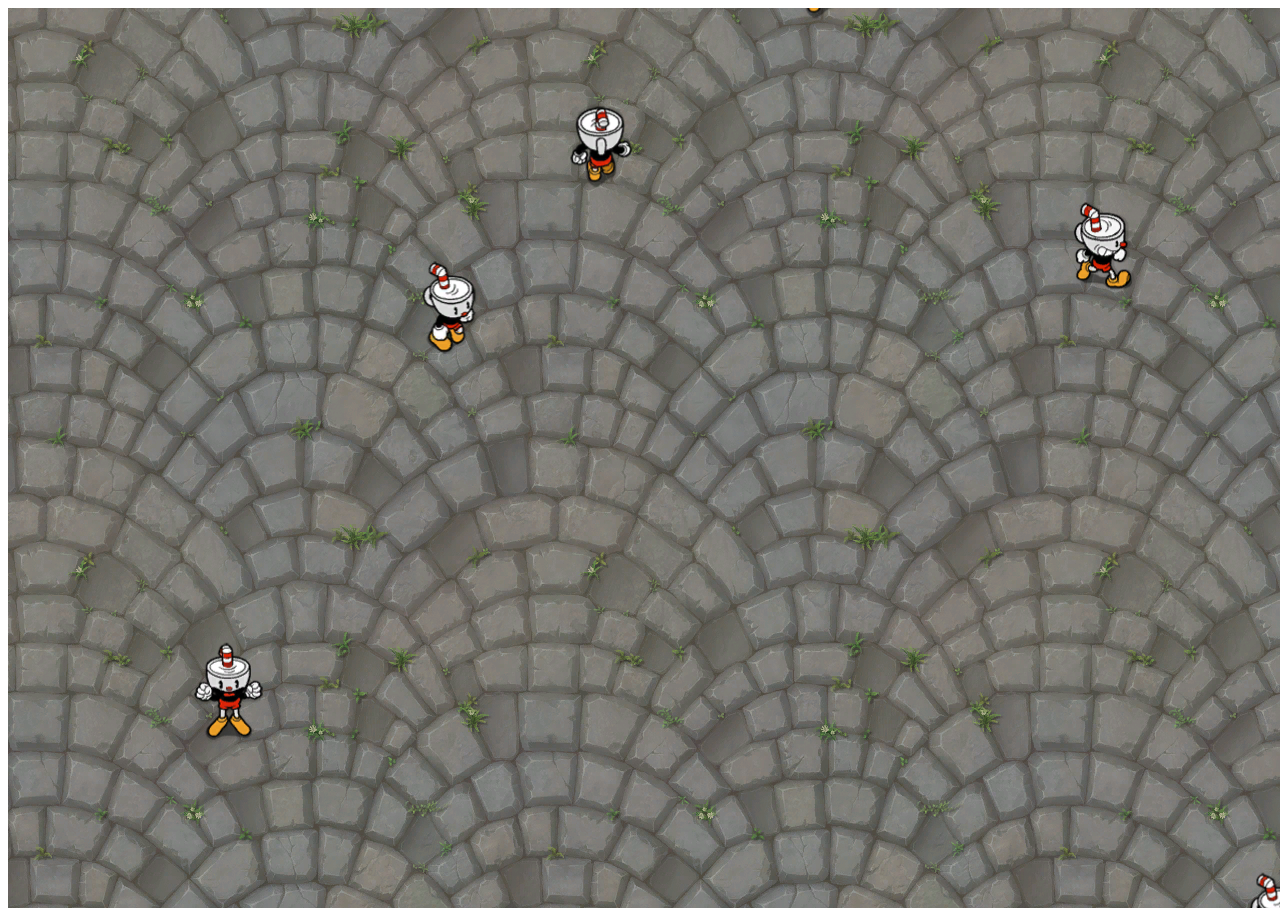
<file: 1_mugman_screenSaver/index.html>
<!DOCTYPE html>
<html lang="en">
<head>
	<meta charset="UTF-8">
	<meta name="biewport" content="width=device-width, initial-scale=1.0">
	<title>canvas experiments</title>
	<link rel="stylesheet" href="style.css">
</head>

<body>
	
	<div class="floor"><div>
	<canvas id="canvas1"></canvas>
	<script src="script.js"></script>
	
</body>
</html>
</file>
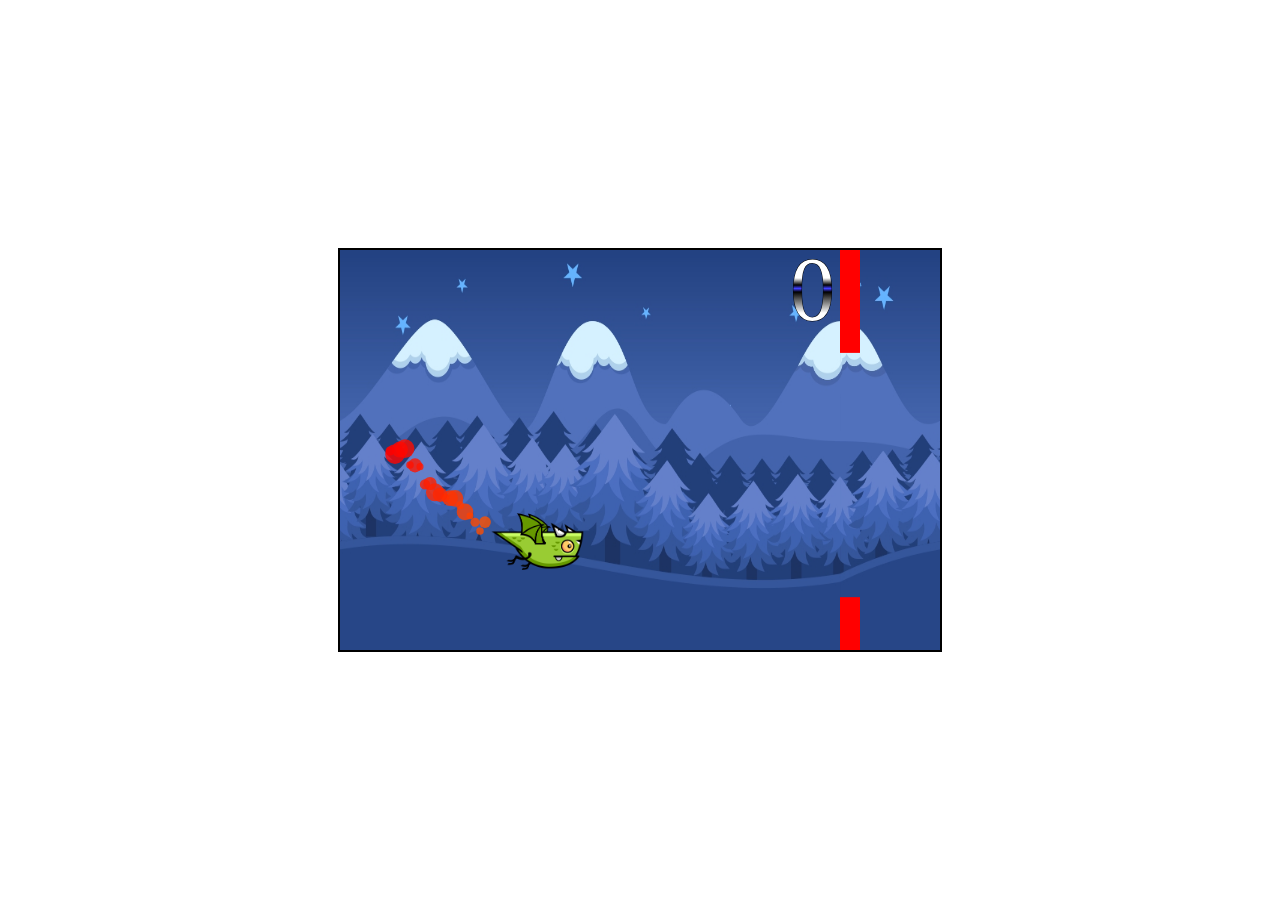
<file: 3_flappyDragon/index.html>
<!DOCTYPE html>
<html lang="en">
<head>
	<meta charset="UTF-8">
	<meta name="biewport" content="width=device-width, initial-scale=1.0">
	<title>Flappy Bird</title>
	<link rel="stylesheet" href="style.css">
</head>

<body>
	<canvas id="canvas1" width="600" height="400"></canvas>
	
	
	<script src="bird.js"></script>
	<script src="particles.js"></script>
	<script src="obstacles.js"></script>
	<script src="main.js"></script>
	
</body>
</html>
</file>
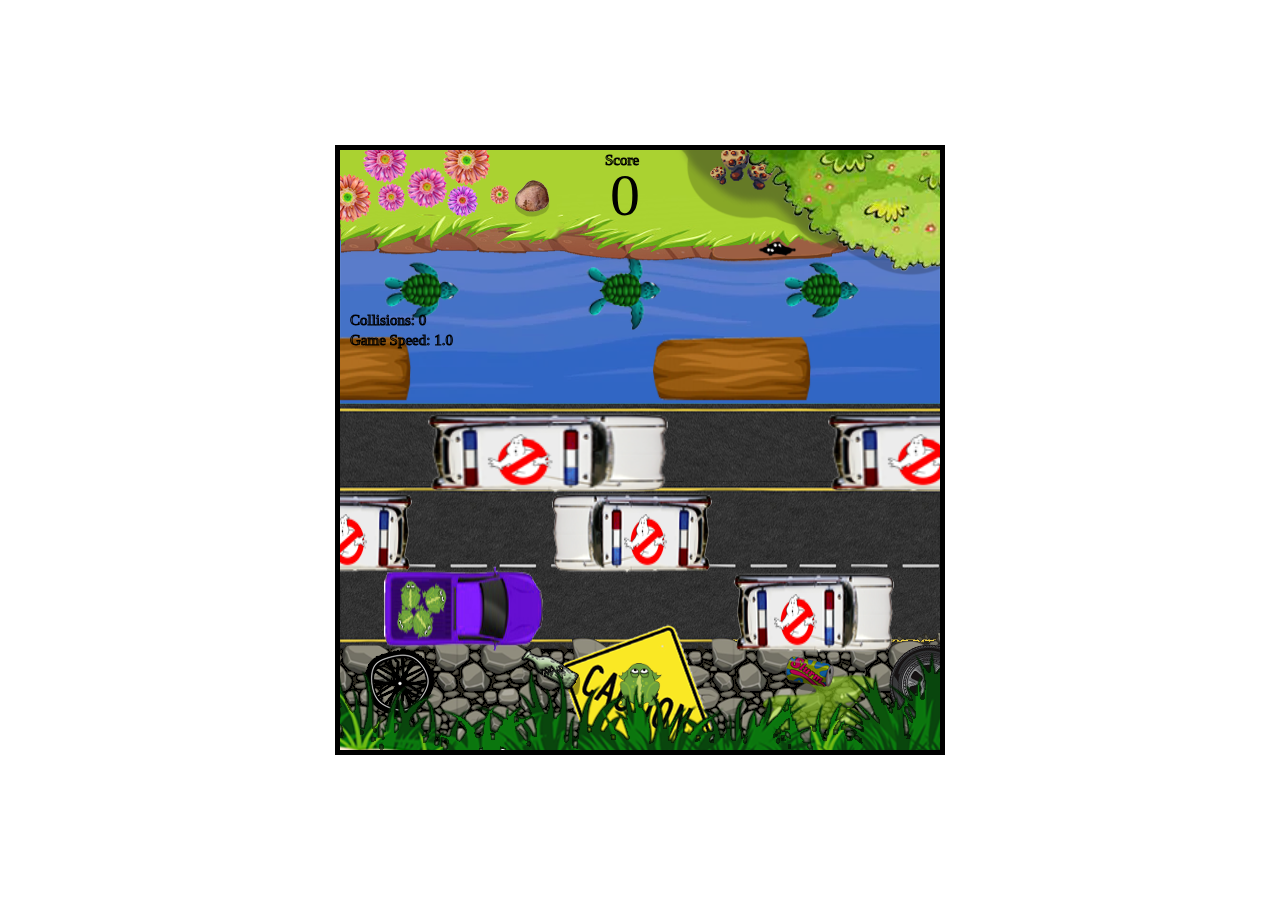
<file: 4_frogger/index.html>
<!DOCTYPE html>
<html lang="en">
<head>
	<meta charset="UTF-8">
	<meta name="viewport" content="width=device-width, initial-scale=1.0">
	<title>Frogger</title>
	<link rel="stylesheet" href="style.css">
</head>

<body>
	
	<div class="wrapper">
		<canvas id="canvas1"></canvas>
		<canvas id="canvas2"></canvas>
		<canvas id="canvas3"></canvas>
		<canvas id="canvas4"></canvas>
		<canvas id="canvas5"></canvas>
	<div>
	
	<script src="setup.js"></script>
	<script src="frogger.js"></script>
	<script src="particles.js"></script>
	<script src="obstacles.js"></script>
	<script src="utilities.js"></script>
</body>
</html>
</file>
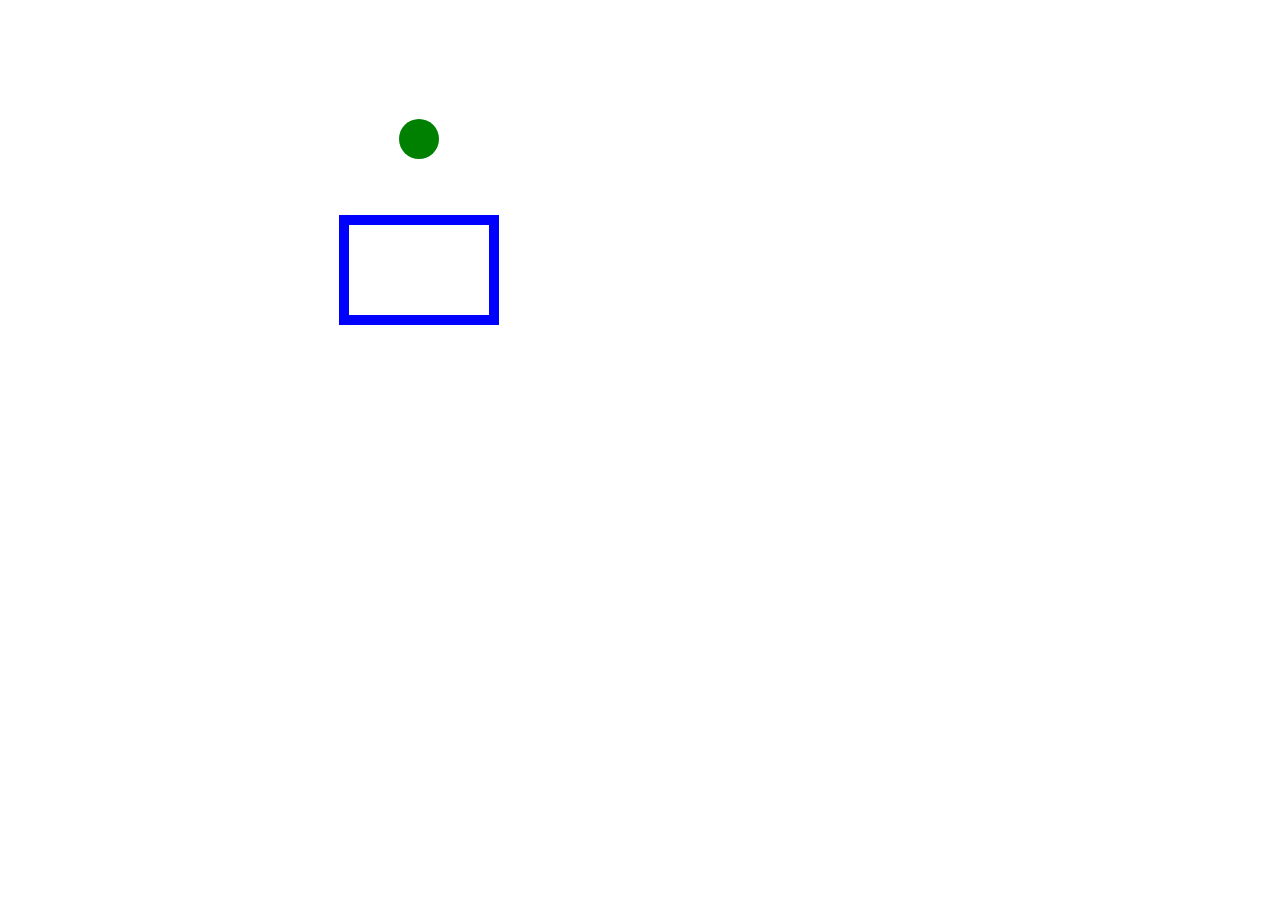
<file: 3_flappyDragon/test.html>
<!DOCTYPE html>
<html lang="en">
<head>
	<meta charset="UTF-8">
	<meta name="biewport" content="width=device-width, initial-scale=1.0">
	<title>Collision test</title>
	<!-- <link rel="stylesheet" href="style.css"> -->
</head>

<body>
	<canvas id="canvas1" width="822" height="524"></canvas>
	
	
	<script>
		const canvas = document.getElementById('canvas1');
		const ctx = canvas.getContext('2d');
		
		const mouse = {
			x: undefined,
			y: undefined,
			lastX: undefined,
			lastY: undefined,
		}
		
		
		playerSprite = new Image();
		playerSprite.src = 'robotball_spritesheet.png';	
		
	
		const scale = 10;
		
		class Obstacle{
			constructor(){
				this.width =	150;
				this.height =	100;
				this.x =		(canvas.width - this.width)/2;
				this.y =		(canvas.height - this.height)/2;
				this.type = "rectangle";
			}
			
			draw(){
			<!-- console.log(this.x, this.y , this.width, this.height); -->
			ctx.beginPath();
			ctx.lineWidth = "10";
			ctx.strokeStyle = "blue";
			ctx.rect(this.x, this.y , this.width, this.height);
			ctx.stroke(); 
			}
		}
		
		class Player{
			constructor(){
				this.x = 			undefined;
				this.y = 			undefined;
				this.spriteWidth = 	411;
				this.spriteHeight = 524;
				this.frameX = 		0;
				this.frameY = 		0;
				this.width = this.spriteWidth / scale;
				this.height = this.spriteHeight / scale;
				
				this.radius = this.width/2;
				this.type = "circle";
				this.drawXValue = 0;
			}
			handlePlayerFrame(){
				if (this.frameX > 14){
					this.frameX = 0;
				}
				else this.frameX += 1;
			}
			update(){
				<!-- if(intersect(this, obstacle) == false){ -->
					this.x = mouse.x - this.width/2;
					this.y =  mouse.y - this.height/2;
					this.handlePlayerFrame();
				<!-- } -->
				
			}
			
			drawPlayerHitbox(){
				ctx.fillStyle = "red";
				// ctx.fillRect(mouse.x - player.width/2 ,mouse.y - player.height/2, player.width,  player.height)
				
				ctx.beginPath();
				ctx.arc(mouse.x, mouse.y + 3, this.width/2, 0, Math.PI * 2);
				ctx.fill();
			}
			
			
			drawPlayerSprite(){
				if (mouse.x > mouse.lastX){
					this.drawXValue = this.x - 2* mouse.x;
					// - mouse.x - player.width/2;  // negative when image from spritesheet is flipped
					<!-- ctx.translate(originalWidth ,0); -->
					ctx.scale(-1,1);
				}
				else{
					this.drawXValue = this.x;
				}
				ctx.drawImage(playerSprite,							// image
							this.spriteWidth * this.frameX, 		// x-coordinate in source image
							this.spriteHeight * this.frameY, 		// y-coordinate in source image
							this.spriteWidth, 						// segment length of source image
							this.spriteHeight, 						// segment height of source image
							this.drawXValue, 							// x-coordinate on canvas   
							this.y, 								// y-coordinate on canvas
							this.width, 							// x-size on canvas
							this.height);							// y-size on canvas
				ctx.setTransform(1,0,0,1,0,0);
			}
		}
		
		
		
		
		class Ball {
			constructor(){
				this.x = canvas.width/2;
				this.y = canvas.height/4;
				this.radius = 20;
				this.vx = 0;
				this.vy = 1;
				this.type= "circle";
				}
				draw(){
				ctx.fillStyle = "green";
				// ctx.fillRect(mouse.x - player.width/2 ,mouse.y - player.height/2, player.width,  player.height)
				
				ctx.beginPath();
				ctx.arc(this.x, this.y, this.radius, 0, Math.PI * 2);
				ctx.fill();
			}
			update(){	
			if(!collision(this, obstacle)){
				
				}
				else{
				this.x += this.vx;
				this.y += this.vy;
				}
			}
		}
		
		const player = new Player();
		const obstacle = new Obstacle();
		const ball = new Ball();
		
		
		//collision detection between two rectangles
		function collision(first, second){
		if ( first.type === "circle" && second.type === "rectangle"){
			return !(first.x + first.radius < second.x || 		// first obj completely left of second obj
					first.x > second.x + second.width || 		// first obj completely left of second obj
					first.y + first.radius < second.y ||		// first obj completely above second obj
					first.y > second.y + second.height);		// first obj completely below second obj
			}
		}
		//function pointInRectangle(point, rect){
		
		
		//AP = (rect.x - point.x, 				rect.y - point.y)
		//AB = (rect.x - (rect.x + rect.width), rect.y - rect.y)
		//AP*AB (scalar) = (rect.x - point.x)*(rect.x - (rect.x + rect.width)) + (rect.y - point.y)*(rect.y - rect.y)
		// AB*AB (scalar) = (rect.x - (rect.x + rect.width)) * (rect.x - (rect.x + rect.width)) +  (rect.y - rect.y)*(rect.y - rect.y)
		<!-- if (0 <= (rect.x - point.x)*(rect.x - (rect.x + rect.width)) + (rect.y - point.y)*(rect.y - rect.y) <= (rect.x - (rect.x + rect.width)) * (rect.x - (rect.x + rect.width)) + (rect.y - rect.y)*(rect.y - rect.y) ){ -->
		<!-- console.log("pointinrect"); -->
		<!-- } -->
		//}
		function intersect(first, second){
			if ( first.type === "circle" && second.type === "rectangle"){
			
				let distanceX = Math.abs(first.x - second.x);
				let distanceY = Math.abs(first.y - second.y);
			
				// 1. fall: keine collision wenn absolute entfernung größer als halbe rechtecklänge + kreisradius ( entlang der kanten)
				if (distanceX > second.width/2 + first.radius){return false}
				if (distanceY > second.height/2 + first.radius){return false}
				
				// 2. Fall: von den restlichen fällen die aussortieren, die garantiert in collisionsfläche liegen, da entweder x oder y zu nah liegt (entlang der kanten)
				if(distanceX <= second.width/2){return true};
				if(distanceY <= second.height/2){return true};
				
				// 3. Fall: verbliebene sind schwierige fälle in den ecken des rechtecks
				<!-- console.log(distanceX, second.width); -->
				let cornerDistance_sq = (distanceX - second.width/2)*(distanceX - second.width/2) + (distanceX - second.height/2)* (distanceX - second.height/2);
				
				
				return (cornerDistance_sq <= (first.radius*first.radius));
			}
		}
		
		
		function collisionDetection(){
			if (player.x + player.width > obstacle.x && player.x < obstacle.x + obstacle.width){ 
				// console.log("x-Collision");
				if (player.y + player.height > obstacle.y && player.y < obstacle.y + obstacle.height){
				// 	console.log("y-Collision");
				}
			}
		}
		function animate(){
		<!-- console.log(mouse.x, mouse.y) -->
		ctx.clearRect(0,0, canvas.width, canvas.height)
		function lineFromTo(fromX, fromY, toX, toY){
			ctx.beginPath();
			ctx.moveTo(fromX, fromY);
			ctx.lineTo(toX, toY);
			ctx.stroke();
		}
		obstacle.draw();
		ball.update();
		ball.draw();
		<!-- lineFromTo(mouse.x, mouse.y, obstacle.x, obstacle.y); -->
		<!-- lineFromTo(mouse.x, mouse.y, obstacle.x + obstacle.width, obstacle.y); -->
		<!-- lineFromTo(mouse.x, mouse.y, obstacle.x, obstacle.y + obstacle.height); -->
		<!-- lineFromTo(mouse.x, mouse.y, obstacle.x + obstacle.width, obstacle.y + obstacle.height); -->

		//pointInRectangle(mouse, obstacle);
		
		player.update();
		player.drawPlayerHitbox();
		player.drawPlayerSprite();
		<!-- collisionDetection(); -->
		console.log(intersect(player, obstacle))
		requestAnimationFrame(animate);
		}
		
		window.onload = function(){
			animate();
		}
		
		<!-- window.addEventListener('mousemove', e => { -->
			<!-- mouse.x = e.offsetX; -->
			<!-- mouse.y = e.offsetY; -->
		<!-- }); -->
		
		window.addEventListener('mousemove', function(event){
			let rect = canvas.getBoundingClientRect();
			mouse.lastX = mouse.x;
			mouse.lastY = mouse.y;
			mouse.x = event.clientX - rect.left;
			mouse.y = event.clientY - rect.top;
			//console.log(mouse.x, mouse.y);
});
	</script>
	
	
</body>
</html>
</file>
<file: 1_mugman_screenSaver/style.css>
*{
	/* Margin: 0; */
	/* padding: 0; */
	box-sizing:border-box;
}
body{
	width: 100%;
	height:100%;
	overflow: hidden;
}
.floor {
	position: absolute;
	/* top: -200%; */
	/*  left: -200%; */
	width: 100%;
	height: 100%;
	background: url('floor/Brick_01.png');
	/* opengameart.org */
	
	/* transform: rotate(50deg);  */
	/*better with pure css transform property: */ 
	/* transform: rotate3d(1, 0, 1, 50deg);  /* x, y, z, angle */ */
}
#canvas1 {
	position: absolute;
	top: 0;
	left: 0;
	width:100%;
	height: 100%;
}
</file>
<file: 3_flappyDragon/style.css>
#canvas1 {
	position: absolute;
	top: 50%;
	left: 50%;
	transform: translate(-50%,-50%);
	width:600px;
	height: 400px;
	/* The default width/height is 300x150. 
	Changing the css only stretches it the new value. 
	You can use the HTML attribute to alter the default value, 
	or use JS to change the elements base value */
	border: 2px solid black;
	/* background: #d79c50; */
}
</file>
<file: 4_frogger/style.css>
.wrapper{
	border: 5px solid black;
	position: absolute;
	transform: translate(-50%,-50%);
	top: 50%;
	left: 50%;
	width:600px;
	height: 600px;
	background: url('background.png');
}

canvas {
	position: absolute;
	top: 0;
	left: 0;
	width: 100%;
	height: 100%;
	
}
</file>
